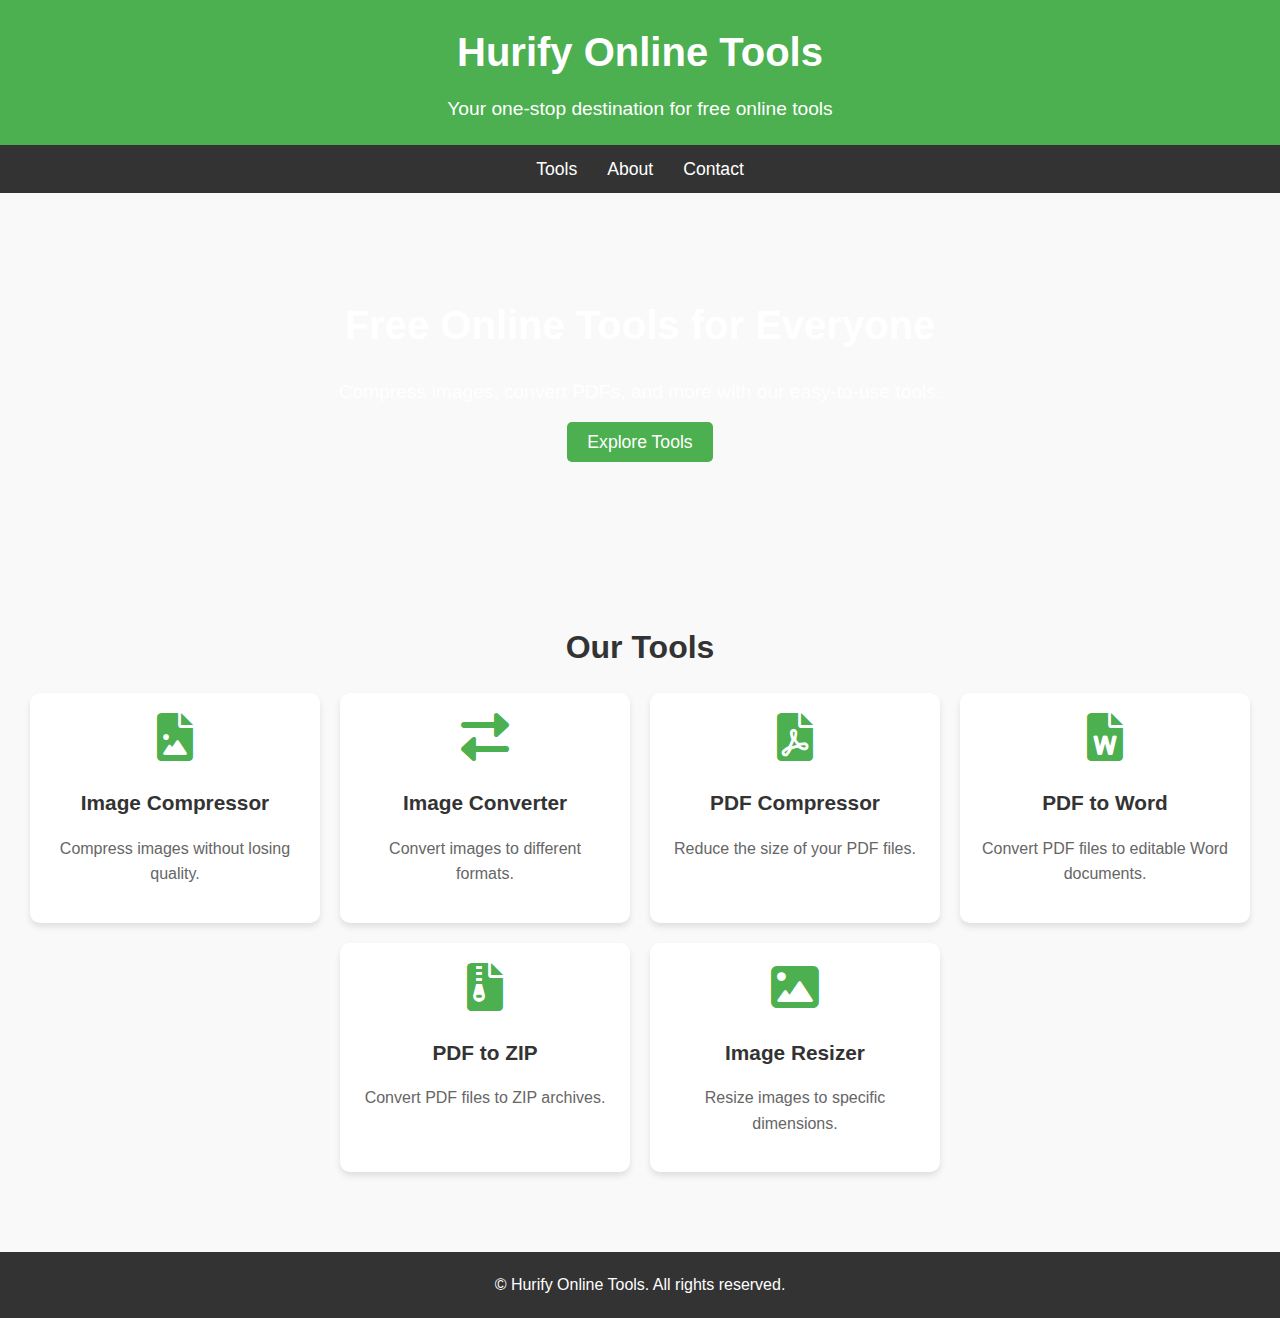
<file: index.html>
<!DOCTYPE html>
<html lang="en">
<head>
    <meta charset="UTF-8">
    <meta name="viewport" content="width=device-width, initial-scale=1.0">
    <meta name="description" content="Your one-stop destination for free online tools. Compress images, convert PDFs, and more!">
    <meta name="keywords" content="online tools, image tools, PDF tools, free tools, compress images, convert PDF">
    <meta name="author" content="Imtiyaz">
    <title>Hurify Online Tools - Free Image & PDF Tools</title>
    <!-- Font Awesome for Icons -->
    <link rel="stylesheet" href="https://cdnjs.cloudflare.com/ajax/libs/font-awesome/6.0.0-beta3/css/all.min.css">
    <style>
        /* General Styles */
        body {
            font-family: 'Arial', sans-serif;
            margin: 0;
            padding: 0;
            background-color: #f9f9f9;
            color: #333;
            line-height: 1.6;
        }

        a {
            text-decoration: none;
            color: #4CAF50;
        }

        a:hover {
            color: #45a049;
        }

        /* Header */
        header {
            background-color: #4CAF50;
            color: white;
            padding: 20px;
            text-align: center;
            box-shadow: 0 4px 6px rgba(0, 0, 0, 0.1);
        }

        header h1 {
            margin: 0;
            font-size: 2.5rem;
        }

        header p {
            margin: 10px 0 0;
            font-size: 1.2rem;
        }

        /* Navigation */
        nav {
            display: flex;
            justify-content: center;
            background-color: #333;
            padding: 10px;
        }

        nav a {
            color: white;
            margin: 0 15px;
            font-size: 1.1rem;
        }

        nav a:hover {
            color: #4CAF50;
        }

        /* Hero Section */
        #hero {
            background: url('https://via.placeholder.com/1200x400') no-repeat center center/cover;
            color: white;
            padding: 100px 20px;
            text-align: center;
        }

        #hero h2 {
            font-size: 2.5rem;
            margin: 0;
        }

        #hero p {
            font-size: 1.2rem;
            margin: 20px 0;
        }

        #hero .btn {
            background: #4CAF50;
            color: white;
            padding: 10px 20px;
            border-radius: 5px;
            font-size: 1.1rem;
        }

        #hero .btn:hover {
            background: #45a049;
        }

        /* Tools Section */
        #tools {
            padding: 40px 20px;
            text-align: center;
        }

        #tools h2 {
            font-size: 2rem;
            margin-bottom: 20px;
        }

        .tool-cards {
            display: flex;
            flex-wrap: wrap;
            justify-content: center;
            gap: 20px;
        }

        .tool-card {
            background: white;
            border-radius: 10px;
            box-shadow: 0 4px 6px rgba(0, 0, 0, 0.1);
            padding: 20px;
            width: 250px;
            text-align: center;
            transition: transform 0.3s ease;
        }

        .tool-card:hover {
            transform: translateY(-10px);
        }

        .tool-card i {
            font-size: 3rem;
            color: #4CAF50;
            margin-bottom: 15px;
        }

        .tool-card h3 {
            font-size: 1.3rem;
            margin: 10px 0;
        }

        .tool-card p {
            font-size: 1rem;
            color: #666;
        }

        /* Footer */
        footer {
            background-color: #333;
            color: white;
            text-align: center;
            padding: 20px;
            margin-top: 40px;
        }

        footer p {
            margin: 0;
        }

        /* Responsive Design */
        @media (max-width: 768px) {
            header h1 {
                font-size: 2rem;
            }

            #hero h2 {
                font-size: 2rem;
            }

            .tool-cards {
                flex-direction: column;
                align-items: center;
            }

            .tool-card {
                width: 80%;
            }
        }

        @media (max-width: 480px) {
            nav {
                flex-direction: column;
                align-items: center;
            }

            nav a {
                margin: 5px 0;
            }

            #hero {
                padding: 60px 20px;
            }

            #hero h2 {
                font-size: 1.8rem;
            }

            #hero p {
                font-size: 1rem;
            }
        }
    </style>
</head>
<body>
    <!-- Header -->
    <header>
        <h1>Hurify Online Tools</h1>
        <p>Your one-stop destination for free online tools</p>
    </header>

    <!-- Navigation -->
    <nav>
        <a href="#tools">Tools</a>
        <a href="#about">About</a>
        <a href="#contact">Contact</a>
    </nav>

    <!-- Hero Section -->
    <section id="hero">
        <h2>Free Online Tools for Everyone</h2>
        <p>Compress images, convert PDFs, and more with our easy-to-use tools.</p>
        <a href="#tools" class="btn">Explore Tools</a>
    </section>

    <!-- Tools Section -->
    <section id="tools">
        <h2>Our Tools</h2>
        <div class="tool-cards">
            <!-- Image Tools -->
           <div class="tool-card">
            <a href="img-compress.html" style="text-decoration: none; color: inherit;">
            <i class="fas fa-file-image"></i>
            <h3>Image Compressor</h3>
            <p>Compress images without losing quality.</p>
            </a>
      </div>
            <div class="tool-card">
                <i class="fas fa-exchange-alt"></i>
                <h3>Image Converter</h3>
                <p>Convert images to different formats.</p>
            </div>
            <!-- PDF Tools -->
            <div class="tool-card">
                <i class="fas fa-file-pdf"></i>
                <h3>PDF Compressor</h3>
                <p>Reduce the size of your PDF files.</p>
            </div>
            <div class="tool-card">
                <i class="fas fa-file-word"></i>
                <h3>PDF to Word</h3>
                <p>Convert PDF files to editable Word documents.</p>
            </div>
            <!-- Add more tools here -->
            <div class="tool-card">
                <i class="fas fa-file-archive"></i>
                <h3>PDF to ZIP</h3>
                <p>Convert PDF files to ZIP archives.</p>
            </div>
            <div class="tool-card">
                <i class="fas fa-image"></i>
                <h3>Image Resizer</h3>
                <p>Resize images to specific dimensions.</p>
            </div>
        </div>
    </section>

    <!-- Footer -->
    <footer>
        <p>&copy; Hurify Online Tools. All rights reserved.</p>
    </footer>
</body>
</html>
</file>
